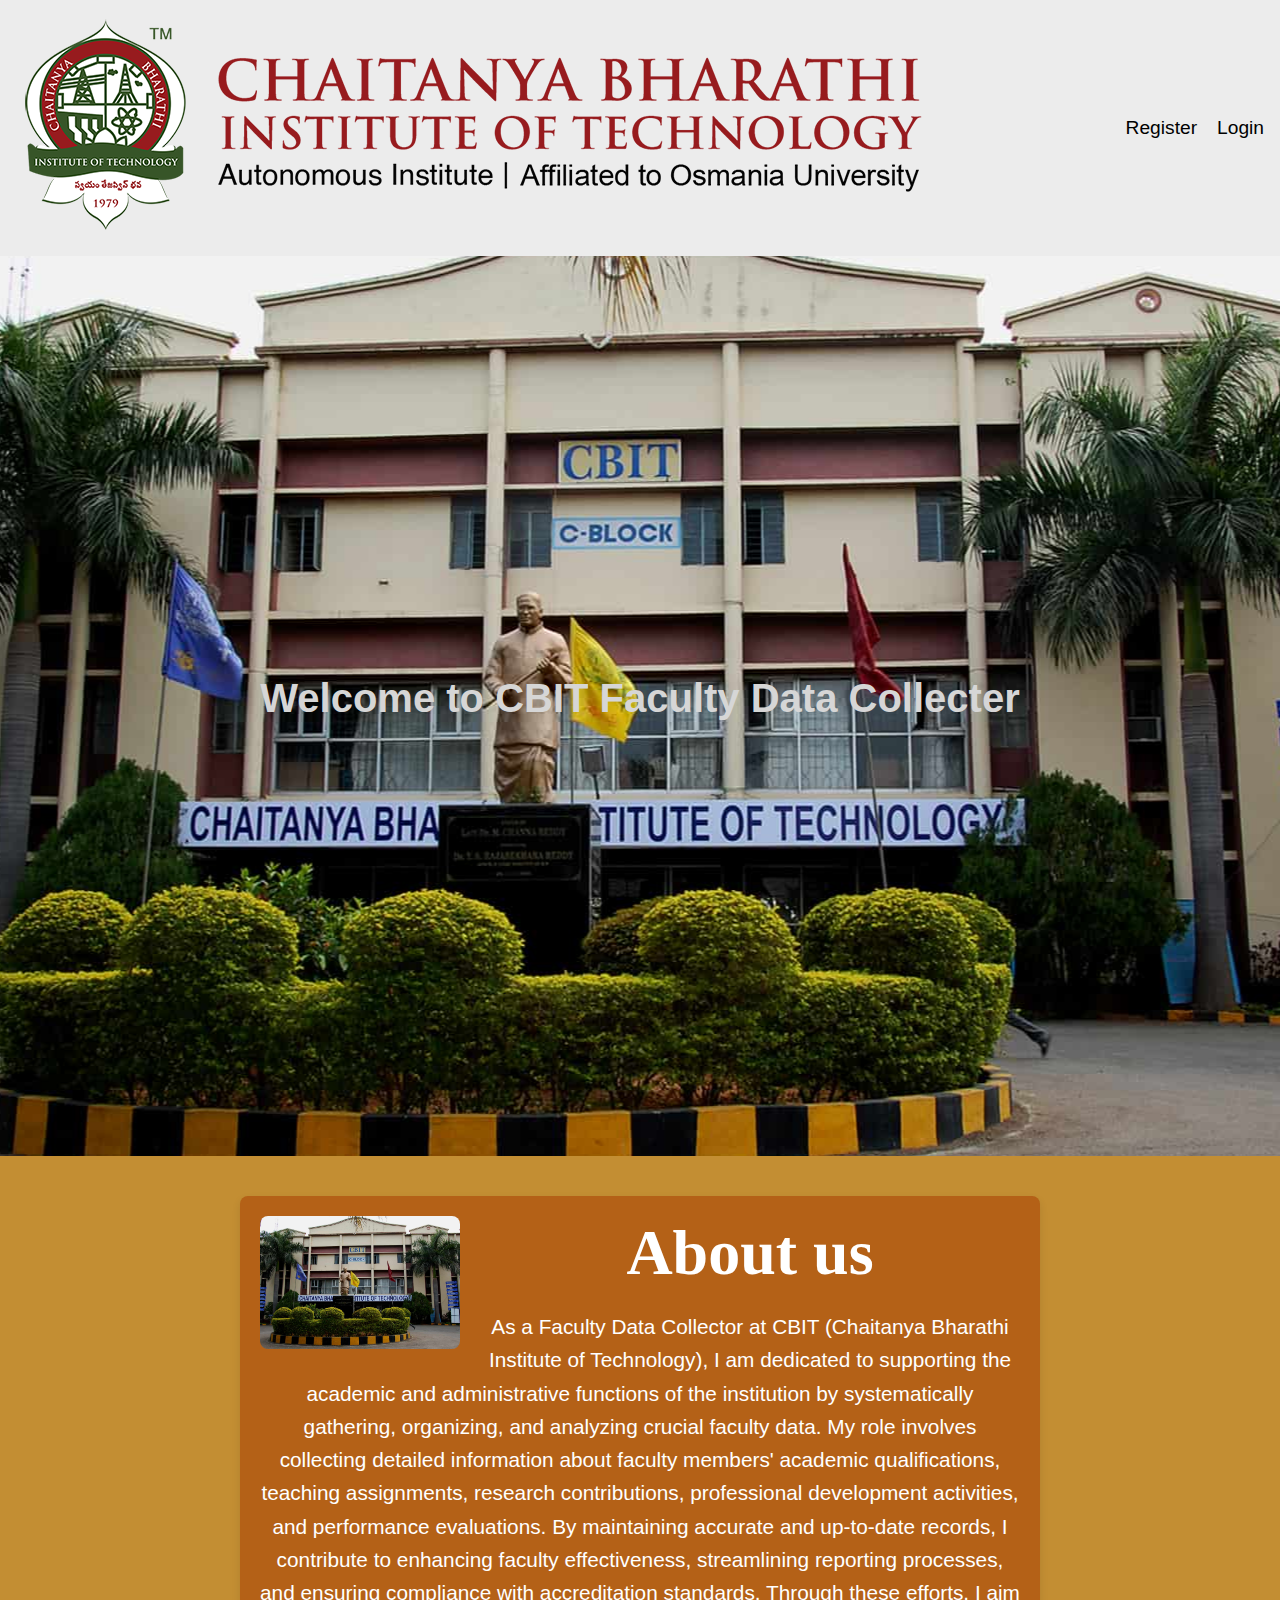
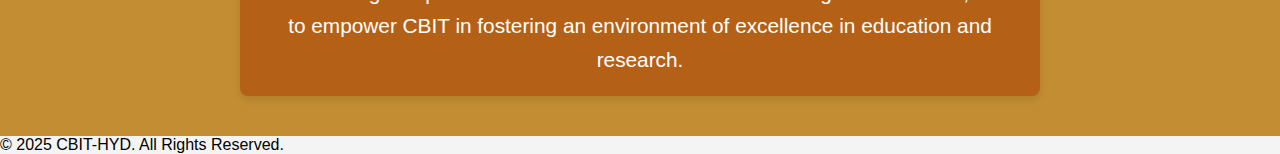
<file: index.html>
<!DOCTYPE html>
<html lang="en">
<head>
    <meta charset="UTF-8">
    <meta name="viewport" content="width=device-width, initial-scale=1.0">
    <meta http-equiv="X-UA-Compatible" content="ie=edge">
    <title>My Static Website</title>
    <link rel="stylesheet" href="styles.css"> 
</head>
<body>
   
    <nav class="header">
        
        <div class="sections logo">
            <a href="index.html" class="title-text"><img src="CBIT-LOGO.png" alt="ok"></a>
        </div>

        
        <div class="sections">
            <ul class="nav-links">
                <li><a href="register.html">Register</a></li>
                <li><a href="login.html">Login</a></li>
            </ul>
        </div>
    </nav>

   
    <section id="home">
        <section id="hero">
            <div class="hero-content">
                <h2>Welcome to CBIT Faculty Data Collecter</h2>
                <a href="#shop" class="cta-button">Shop Now</a>
            </div>
        </section> 
        <section id = "about-us">
            <div class = 'about-us-container'>
            <div class = "about-us-content">
                <img src="placeholder.jpg" alt="couldn't load the image">
                <h2>About us</h2>
                <p>
                    As a Faculty Data Collector at CBIT (Chaitanya Bharathi Institute of Technology), I am dedicated to supporting the academic and administrative functions of the institution by systematically gathering, organizing, and analyzing crucial faculty data. My role involves collecting detailed information about faculty members' academic qualifications, teaching assignments, research contributions, professional development activities, and performance evaluations. By maintaining accurate and up-to-date records, I contribute to enhancing faculty effectiveness, streamlining reporting processes, and ensuring compliance with accreditation standards. Through these efforts, I aim to empower CBIT in fostering an environment of excellence in education and research.
                </p>
            </div>
            </div>
        </section>   
            
    </section>
    <footer calss = "footer">
        <p>&copy; 2025 CBIT-HYD. All Rights Reserved.</p>
    </footer>

</body>
</html>
</file>
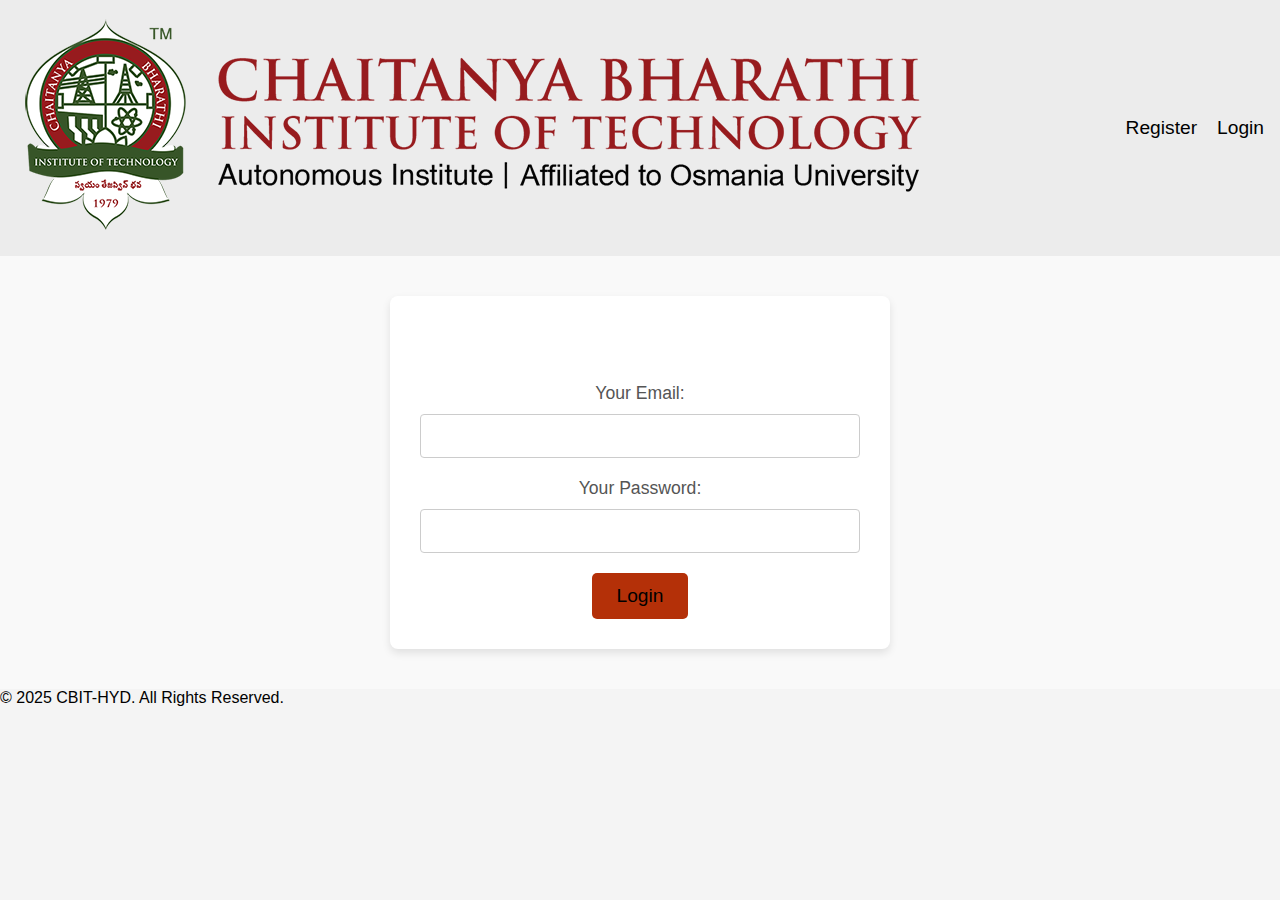
<file: login.html>
<!DOCTYPE html>
<html lang="en">
<head>
    <meta charset="UTF-8">
    <meta name="viewport" content="width=device-width, initial-scale=1.0">
    <meta http-equiv="X-UA-Compatible" content="ie=edge">
    <title>Login - CBITfc</title>
    <link rel="stylesheet" href="styles.css"> 
    <script>
        function hre(message) {
            alert(message);  
            window.location.href = 'post_login.html';  
        }
    </script>
</head>
<body>

   
    <nav class="header">
        
        <div class="sections logo">
            <a href="index.html" class="title-text"><img src="CBIT-LOGO.png" alt="ok"></a>
        </div>

       
        <div class="sections">
            <ul class="nav-links">
                <li><a href="register.html">Register</a></li>
                <li><a href="login.html">Login</a></li>
            </ul>
        </div>
    </nav>

    
    <section id="register">
        <div class="form-container">
            <h2>Login</h2>
            <form action="#" method="POST">

                <label for="email">Your Email:</label>
                <input type="email" id="email" name="email" required>
                <label for="password">Your Password:</label>
                <input type="password" id="password" name="password" required>

                <button onclick="hre('Login Successful!')" type="submit" >Login</button>
                
            </form>
        </div>
    </section>

   
    <footer>
        <p>&copy; 2025 CBIT-HYD. All Rights Reserved.</p>
    </footer>

</body>
</html>
</file>
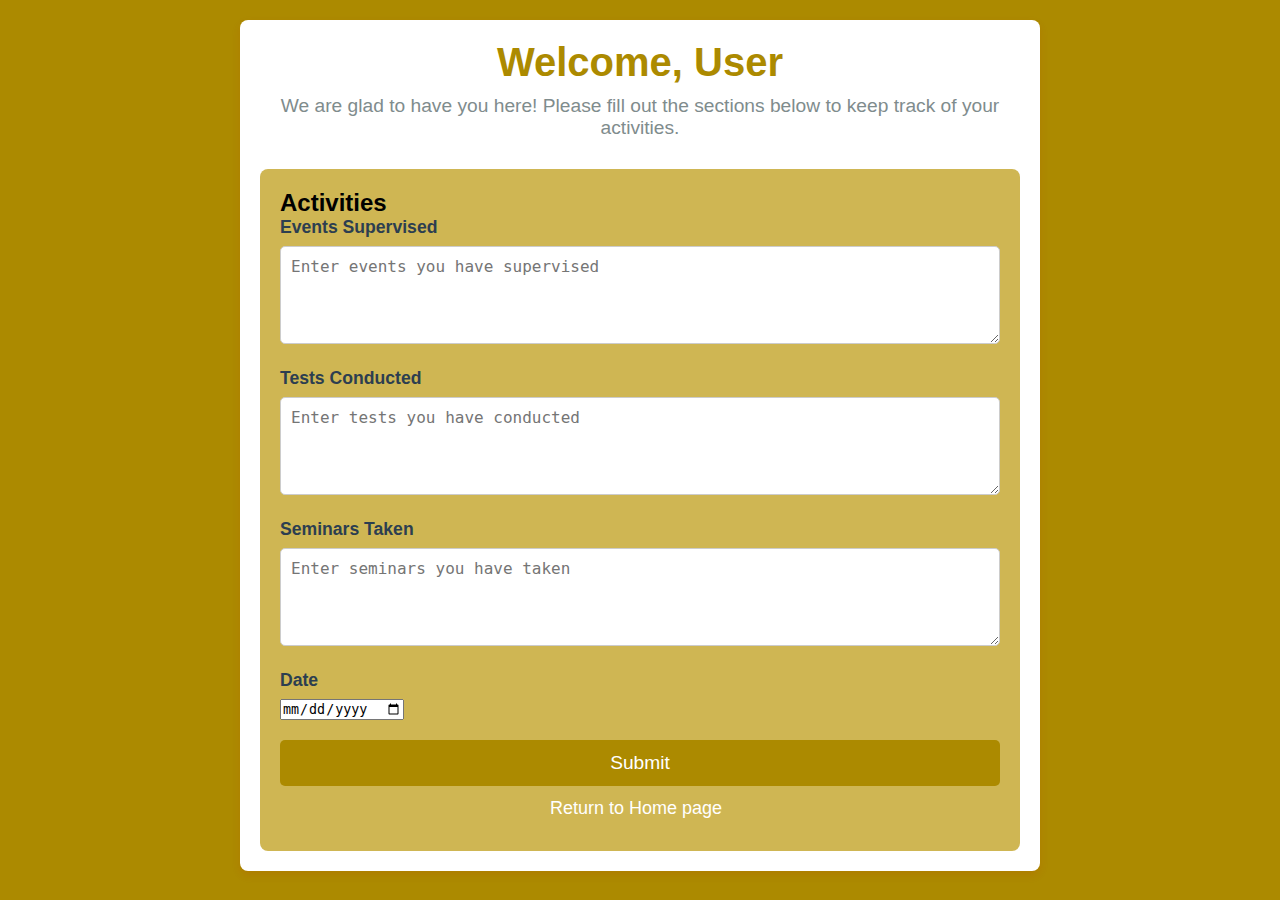
<file: post_login.html>
<!DOCTYPE html>
<html lang="en">
<head>
    <meta charset="UTF-8">
    <meta name="viewport" content="width=device-width, initial-scale=1.0">
    <title>Welcome User</title>
    <link rel="stylesheet" href="pstyle.css"> 
    <script>
        function hre(message) {
            alert(message);  
            window.location.href = 'index.html';  
        }
    </script>
</head>
<body>

    <div class="container">
       
        <header>
            <h1>Welcome, User</h1>
            <p>We are glad to have you here! Please fill out the sections below to keep track of your activities.</p>
        </header>

       
        <section class="form-section">
            <h2>Activities</h2>

            <form id="activitiesForm">

                
                <div class="form-group">
                    <label for="eventsSupervised">Events Supervised</label>
                    <textarea id="eventsSupervised" name="eventsSupervised" rows="4" placeholder="Enter events you have supervised"></textarea>
                </div>

               
                <div class="form-group">
                    <label for="testsConducted">Tests Conducted</label>
                    <textarea id="testsConducted" name="testsConducted" rows="4" placeholder="Enter tests you have conducted"></textarea>
                </div>

                
                <div class="form-group">
                    <label for="seminarsTaken">Seminars Taken</label>
                    <textarea id="seminarsTaken" name="seminarsTaken" rows="4" placeholder="Enter seminars you have taken"></textarea>
                </div>
                <div class="form-group">
                    <label for="Date">Date</label>
                    <input type = "Date" id="Date" name="Date" required>
                </div>

                
                <button type="submit" class="submit-btn">Submit</button>
            </form>
            <button  class="return-btn" onclick="hre('Returning to Home!')">Return to Home page</button>
        </section>
    </div>
</body>
</html>
</file>
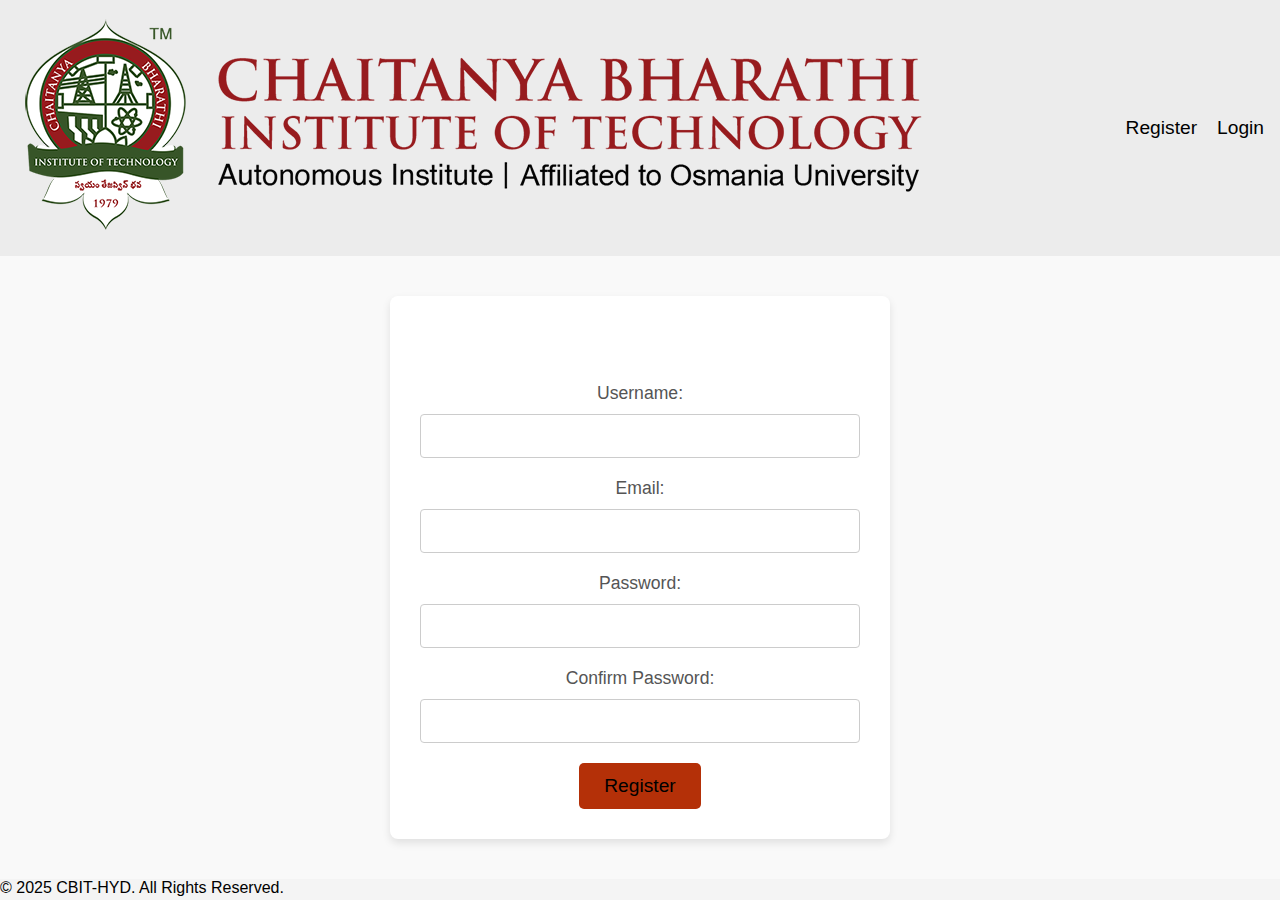
<file: register.html>
<!DOCTYPE html>
<html lang="en">
<head>
    <meta charset="UTF-8">
    <meta name="viewport" content="width=device-width, initial-scale=1.0">
    <meta http-equiv="X-UA-Compatible" content="ie=edge">
    <title>Register - CBITfc</title>
    <link rel="stylesheet" href="styles.css"> 
    <script>
        function hre(message) {
            alert(message);  
            window.location.href = 'login.html';  
        }
    </script>
</head>
<body>

  
    <nav class="header">
        <div class="sections logo">
            <a href="index.html" class="title-text"><img src="CBIT-LOGO.png" alt="ok"></a>
        </div>

        
        <div class="sections">
            <ul class="nav-links">
                <li><a href="register.html">Register</a></li>
                <li><a href="login.html">Login</a></li>
            </ul>
        </div>
    </nav>

   
    <section id="register">
        <div class="form-container">
            <h2>Register</h2>
            <form action="#" method="POST">
                <label for="username">Username:</label>
                <input type="text" id="username" name="username" required>

                <label for="email">Email:</label>
                <input type="email" id="email" name="email" required>

                <label for="password">Password:</label>
                <input type="password" id="password" name="password" required>

                <label for="confirm-password">Confirm Password:</label>
                <input type="password" id="confirm-password" name="confirm-password" required>

                <button onclick="hre('Registration Successful!')" >Register</button>
            </form>
        </div>
    </section>

    <footer>
        <p>&copy; 2025 CBIT-HYD. All Rights Reserved.</p>
    </footer>

</body>
</html>
</file>
<file: styles.css>
* {
    margin: 0;
    padding: 0;
    box-sizing: border-box;
}


body {
    font-family: Arial, sans-serif;
    background-color: #f4f4f4;
}


.header {
    background-color: #ececec;
    color: rgb(2, 2, 2);
    display: flex;
    justify-content: space-between;  
    align-items: center;  
    padding: 1rem;
}

.logo a {
    text-decoration: none;
    color: rgb(255, 255, 255);
    font-size: 2rem;
}


.nav-links {
    list-style-type: none;
    display: flex; 
    gap: 20px;
}

.nav-links li {
    margin: 0;
}

.nav-links a {
    text-decoration: none;
    color: rgb(0, 0, 0);
    font-size: 1.2rem;
    transition: color 0.3s;
}

.nav-links a:hover {
    color: #3498db; 
}


@media screen and (max-width: 768px) {
    .header {
        flex-direction: column;
        text-align: center;
    }

    .nav-links {
        flex-direction: column;  
        margin-top: 1rem;
    }

    .nav-links li {
        margin: 10px 0;
    }
}


#hero {
    background-image: url('placeholder.jpg'); 
    background-position: center;
    color: white;
    padding: 5rem 2rem;
    text-align: center;
    display: flex;
    justify-content: center;
    align-items: center;
    flex-direction: column; 
    min-height: 100vh;
}

.hero-content {
    max-width: 800px;
    margin: 0 auto;
}

.hero-content h2 {
    font-size: 2.5rem;
    margin-bottom: 1rem;
    color: #d6d6d6;
}

.hero-content p {
    font-size: 1.2rem;
    margin-bottom: 1.5rem;
    color: #ffffff;
}

.cta-button {
    display: none;
    background-color: #6b6c3c09;
    color: white;
    padding: 12px 25px;
    text-decoration: none;
    font-size: 1.2rem;
    border-radius: 5px;
    transition: background-color 0.3s ease;
}

.cta-button:hover {
    background-color: #2980b9;
}


#about-us {
    padding: 40px 10%;
    background-color: #c38e33;
    text-align: center;
}

.about-us-content {
    max-width: 800px;
    margin: 0 auto;
    background-color: #b46117;
    padding: 20px;
    border-radius: 8px;
    box-shadow: 0 4px 8px rgba(0, 0, 0, 0.1);
}

.about-us-content img {
    width: 200px;
    float: left;
    margin-right: 20px;
    margin-bottom: 20px;
    border-radius: 8px;
}

.about-us-content h2 {
    font-size: 4rem;
    color: #ffffff;
    margin-bottom: 20px;
    font-family: 'Merriweather', serif;
}

.about-us-content p {
    font-size: 1.3rem;
    line-height: 1.6;
    font-family: 'Roboto', sans-serif;
    color: #ffffff;
}

@media screen and (max-width: 768px) {
    .about-us-content {
        padding: 15px;
    }

    .about-us-content img {
        width: 150px;
        margin-right: 0;
        margin-bottom: 10px;
        display: block;
        margin-left: auto;
        margin-right: auto;
    }
}


#register {
    padding: 40px 10%;
    background-color: #f9f9f9;
    text-align: center;
}

.form-container {
    background-color: white;
    padding: 30px;
    box-shadow: 0 4px 8px rgba(0, 0, 0, 0.1);
    border-radius: 8px;
    max-width: 500px;
    margin: 0 auto;
}

.form-container h2 {
    font-size: 2rem;
    margin-bottom: 20px;
    color: #ffffff;
}

.form-container label {
    display: block;
    margin-bottom: 10px;
    font-size: 1.1rem;
    color: #555;
}

.form-container input {
    width: 100%;
    padding: 12px;
    margin-bottom: 20px;
    border: 1px solid #ccc;
    border-radius: 4px;
    font-size: 1rem;
}

.form-container button {
    background-color: #b43008;
    color: rgb(0, 0, 0);
    padding: 12px 25px;
    font-size: 1.2rem;
    border-radius: 5px;
    border: none;
    cursor: pointer;
}

.form-container button:hover {
    background-color: #2980b9;
}


@media screen and (max-width: 768px) {
    #register, #contact {
        padding: 20px;
    }

    .form-container, .contact-container {
        padding: 20px;
    }
}
.footer{
    background-color: #e99a82;
}
</file>
<file: pstyle.css>
* {
    margin: 0;
    padding: 0;
    box-sizing: border-box;
}


body {
    font-family: Arial, sans-serif;
    background-color: #ac8a00;
    padding: 20px;
}


.container {
    max-width: 800px;
    margin: 0 auto;
    background-color: #ffffff;
    padding: 20px;
    border-radius: 8px;
    box-shadow: 0 4px 10px rgba(208, 0, 0, 0.1);
}


header {
    text-align: center;
    margin-bottom: 30px;
}

header h1 {
    color: #ac8a00;
    font-size: 2.5rem;
    margin-bottom: 10px;
}

header p {
    color: #7f8c8d;
    font-size: 1.2rem;
}


.form-section {
    padding: 20px;
    background-color: #cfb653;
    border-radius: 8px;
}


.form-group {
    margin-bottom: 20px;
}

.form-group label {
    font-size: 1.1rem;
    font-weight: bold;
    display: block;
    margin-bottom: 8px;
    color: #2c3e50;
}

.form-group textarea {
    width: 100%;
    padding: 10px;
    font-size: 1rem;
    border: 1px solid #ccc;
    border-radius: 5px;
    resize: vertical;
}

.form-group textarea:focus {
    border-color: #3498db;
}


.submit-btn {
    background-color: #ac8a00;
    color: white;
    font-size: 1.2rem;
    padding: 12px 20px;
    border: none;
    border-radius: 5px;
    cursor: pointer;
    width: 100%;
    transition: background-color 0.3s ease;
}

.submit-btn:hover {
    background-color: #3fcc1c;
}
.return-btn{
    background-color: #cfb653 ;
    border : none;
    font-size: large;
    color: white;
    cursor: pointer;
    padding: 12px 270px;
    transition: color 0.3s ease;
}
.return-btn:hover{
    color:black
}
</file>
